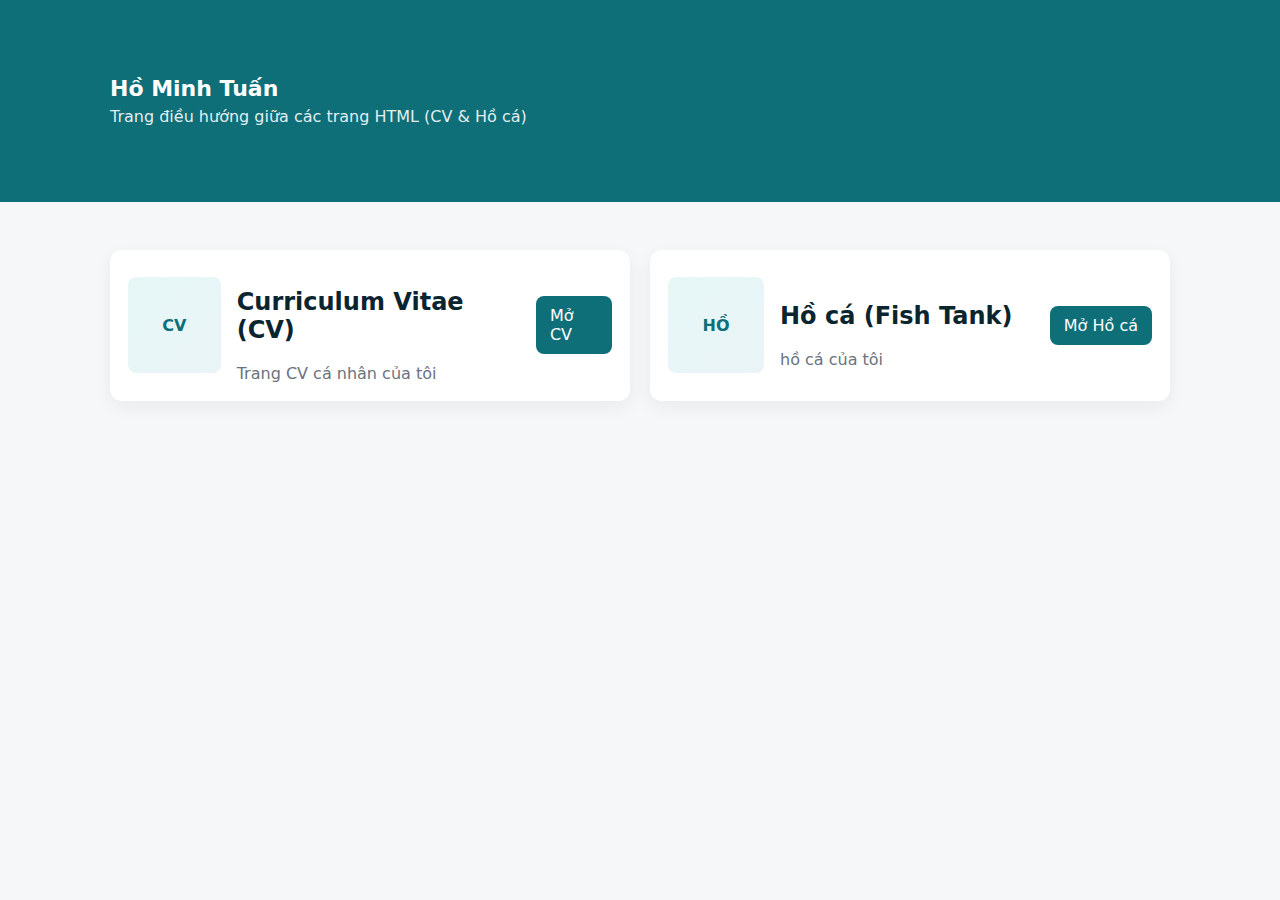
<file: index.html>
<!doctype html>
<html lang="vi">
<head>
  <meta charset="utf-8" />
  <meta name="viewport" content="width=device-width,initial-scale=1" />
  <title>Portfolio - Hồ Minh Tuấn</title>
  <style>
    :root{--accent:#0f6f79;--muted:#6b7280}
    *{box-sizing:border-box}
    body{font-family:Inter, system-ui, -apple-system, 'Segoe UI', Roboto, 'Helvetica Neue', Arial; margin:0; background:#f6f7f8; color:#0b2530}
    header{background:var(--accent); color:#fff; padding:28px 20px}
    .container{max-width:1100px; margin:28px auto; padding:20px}
    .grid{display:grid; grid-template-columns: 1fr 1fr; gap:20px}
    .card{background:#fff; border-radius:12px; padding:18px; box-shadow:0 6px 18px rgba(11,37,48,0.06); display:flex; gap:16px; align-items:center}
    .thumb{width:96px; height:96px; border-radius:8px; background:linear-gradient(135deg,#e6f7f6,#eaf4f7); display:flex; align-items:center; justify-content:center; font-weight:700; color:var(--accent);}
    h1{margin:0; font-size:22px}
    p.lead{color:var(--muted); margin:8px 0 0}
    .actions{margin-left:auto}
    a.btn{display:inline-block; background:var(--accent); color:#fff; padding:10px 14px; border-radius:8px; text-decoration:none}
    footer{max-width:1100px; margin:0 auto; padding:20px; color:var(--muted); text-align:center}
    @media (max-width:760px){.grid{grid-template-columns:1fr}.actions{margin-left:0; margin-top:10px;}}
    
  </style>
</head>
<body>
  <header>
    <div class="container">
      <h1>Hồ Minh Tuấn</h1>
      <p style="margin:6px 0 0; color:rgba(255,255,255,0.9)">Trang điều hướng giữa các trang HTML (CV & Hồ cá)</p>
    </div>
  </header>

  <main class="container">
    <div class="grid">
      <article class="card">
        <div class="thumb">CV</div>
        <div>
          <h2>Curriculum Vitae (CV)</h2>
          <p class="lead">Trang CV cá nhân của tôi</p>
        </div>
        <div class="actions">
          <a class="btn" href="cv.html" target="_blank" rel="noopener">Mở CV</a>
        </div>
      </article>

      <article class="card">
        <div class="thumb">HỒ</div>
        <div>
          <h2>Hồ cá (Fish Tank)</h2>
          <p class="lead">hồ cá của tôi</p>
        </div>
        <div class="actions">
          <a class="btn" href="hoca.html" target="_blank" rel="noopener">Mở Hồ cá</a>
        </div>
      </article>
    </div>

    
  </main>
</body>
</html>
</file>
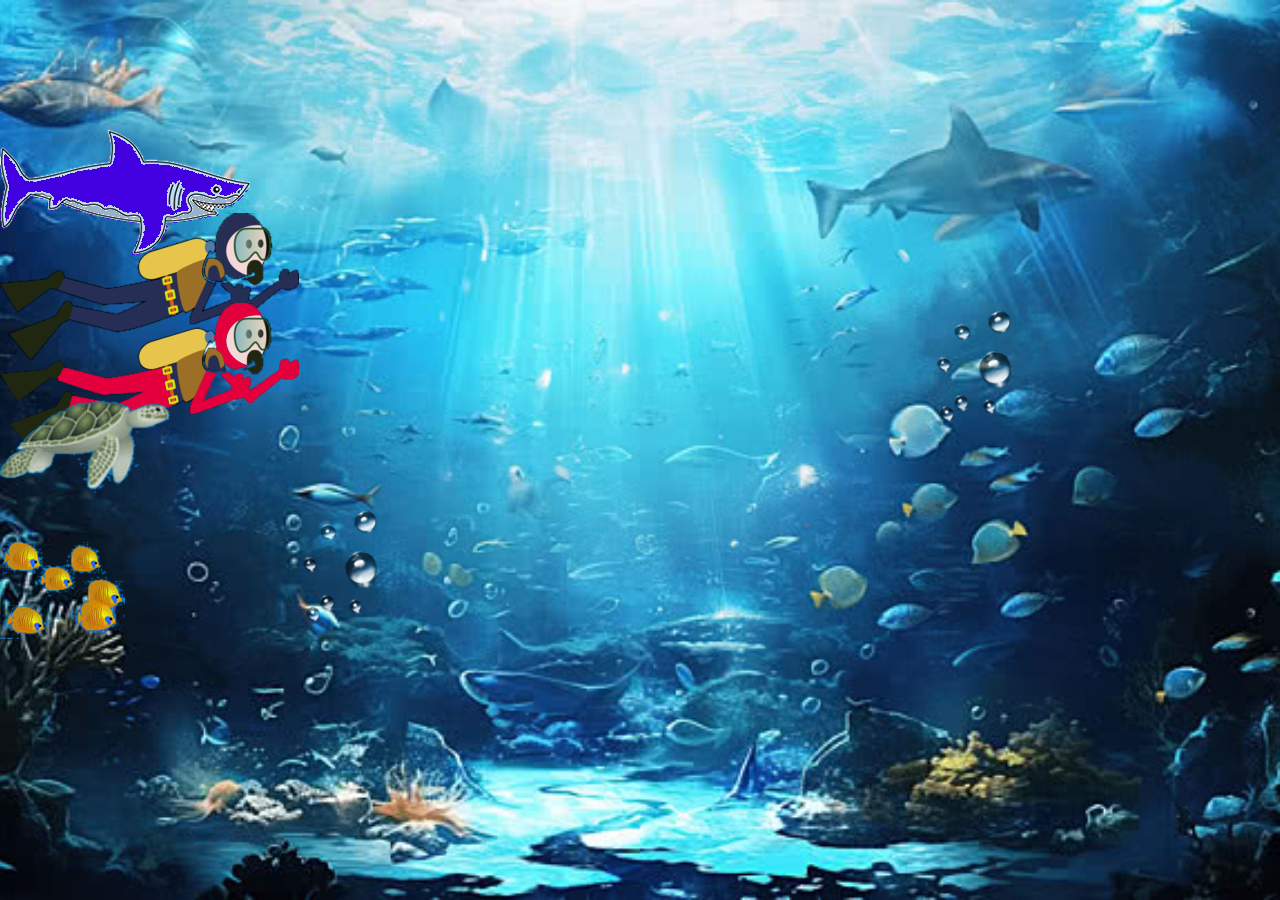
<file: hoca.html>
<!DOCTYPE html>
<html lang="vi">
  <head>
    <meta charset="UTF-8" />
    <title>Hồ cá</title>
    <meta name="viewport" content="width=device-width, initial-scale=1" />
    <link rel="stylesheet" href="mystyle.css" />
  </head>
  <body>
    <div id="content" aria-label="Mô phỏng hồ cá dưới biển">
      <div class="water">
        <img src="bubble.png" alt="" aria-hidden="true" />
      </div>
      <div class="shark"><img src="shark.png" alt="Cá mập bơi ngang" /></div>
      <div class="fish"><img src="goldFishSchool.png" alt="Đàn cá vàng" /></div>
      <div class="water">
        <img src="bubble.png" alt="" aria-hidden="true" />
      </div>
      <div class="water1">
        <img src="bubble.png" alt="" aria-hidden="true" />
      </div>
      <div class="water2">
        <img src="bubble.png" alt="" aria-hidden="true" />
      </div>
      <div class="diver1"><img src="diver1.png" alt="Thợ lặn 1" /></div>
      <div class="diver2"><img src="diver2.png" alt="Thợ lặn 2" /></div>
      <div class="turtle"><img src="turtle.png" alt="Rùa biển" /></div>
    </div>
  </body>
</html>
</file>
<file: mystyle.css>
* {
  box-sizing: border-box;
}
html,
body {
  height: 100%;
}
body {
  margin: 0; 
  background-image: url("background.jpg");
  background-position: center center;
  background-size: cover;
  background-repeat: no-repeat;
  background-attachment: fixed;
}

#content {
  position: relative;
  min-height: 100vh; 
  overflow: hidden;
  isolation: isolate;
}

#content img {
  display: block;
  max-width: 100%;
  height: auto;
  pointer-events: none;
}

.shark,
.turtle,
.diver1,
.diver2,
.fish {
  position: absolute;
  left: 0;
  animation-iteration-count: infinite;
  animation-timing-function: linear;
  animation-play-state: running;
  will-change: transform;
}

.shark {
  top: 10%;
  animation-name: shark;
  animation-duration: 15s;
}
.turtle {
  top: 400px;
  animation-name: turtle;
  animation-duration: 30s;
}
.diver1 {
  bottom: 60%;
  animation-name: diver1;
  animation-duration: 18s;
}
.diver2 {
  bottom: 50%;
  animation-name: diver2;
  animation-duration: 24s;
}
.fish {
  top: 60%;
  animation-name: fish;
  animation-duration: 18s;
}

.water,
.water1,
.water2 {
  position: absolute;
  animation-iteration-count: infinite;
  animation-play-state: running;
  will-change: transform, opacity;
  z-index: 2;
}

.water {
  left: 300px;
  top: 500px;
  width: 80px;
  height: 136px;
  animation-name: water;
  animation-duration: 5s;
}
.water1 {
  right: 20%;
  top: 300px;
  width: 90px;
  height: 200px;
  animation-name: water1;
  animation-duration: 7s;
}
.water2 {
  right: 20%;
  top: 300px;
  width: 90px;
  height: 200px;
  animation-name: water2;
  animation-duration: 8s;
}

@keyframes shark {
  0% {
    transform: translateX(0) scaleX(1);
  }
  50% {
    transform: translateX(calc(100vw - 250px)) scaleX(1);
  }
  50.1% {
    transform: translateX(calc(100vw - 250px)) scaleX(-1);
  }
  100% {
    transform: translateX(0) scaleX(-1);
  }
}
@keyframes fish {
  0% {
    transform: translateX(0) scaleX(1);
  }
  45% {
    transform: translateX(calc(100vw - 250px)) scaleX(1);
  }
  45.1% {
    transform: translateX(calc(100vw - 250px)) scaleX(-1);
  }
  100% {
    transform: translateX(0) scaleX(-1);
  }
}
@keyframes diver1 {
  0% {
    transform: translateX(0) scaleX(1);
  }
  50% {
    transform: translateX(calc(100vw - 300px)) scaleX(1);
  }
  50.1% {
    transform: translateX(calc(100vw - 300px)) scaleX(-1);
  }
  100% {
    transform: translateX(0) scaleX(-1);
  }
}
@keyframes diver2 {
  0% {
    transform: translateX(0) scaleX(1);
  }
  50% {
    transform: translateX(calc(100vw - 300px)) scaleX(1);
  }
  50.1% {
    transform: translateX(calc(100vw - 300px)) scaleX(-1);
  }
  100% {
    transform: translateX(0) scaleX(-1);
  }
}
@keyframes turtle {
  0% {
        left: 0;
        top: 500px;
        transform: rotateY(0deg);
    } 
    50% {
        left: 500px;
        top: 400px;
        transform: rotateY(0deg);
    } 
    55% {
        transform: rotateY(180deg);
        left: 500px;
        top: 400px;
    } 
    
    70% {
        left:400px ;
        top: 4oopx;
        transform: rotateY(180deg);
    }
    85% {
        transform: rotateY(180deg);
        left: 200px;
        top: 400px;
    } 
    100% {
        left: 0;
        top: 500px;
        transform: rotateY(180deg);
    }  
}

@keyframes water {
  0% {
    transform: translateY(0);
    opacity: 0;
  }
  10% {
    opacity: 1;
  }
  100% {
    transform: translateY(-800px);
    opacity: 0;
  }
}
@keyframes water1 {
  0% {
    transform: translateY(0);
    opacity: 0;
  }
  10% {
    opacity: 1;
  }
  100% {
    transform: translateY(-600px);
    opacity: 0;
  }
}
@keyframes water2 {
  0% {
    transform: translateY(0);
    opacity: 0;
  }
  10% {
    opacity: 1;
  }
  100% {
    transform: translateY(-1000px);
    opacity: 0;
  }
}

@media (prefers-reduced-motion: reduce) {
  .shark,
  .turtle,
  .diver1,
  .diver2,
  .fish,
  .water,
  .water1,
  .water2 {
    animation: none !important;
  }
}
</file>
